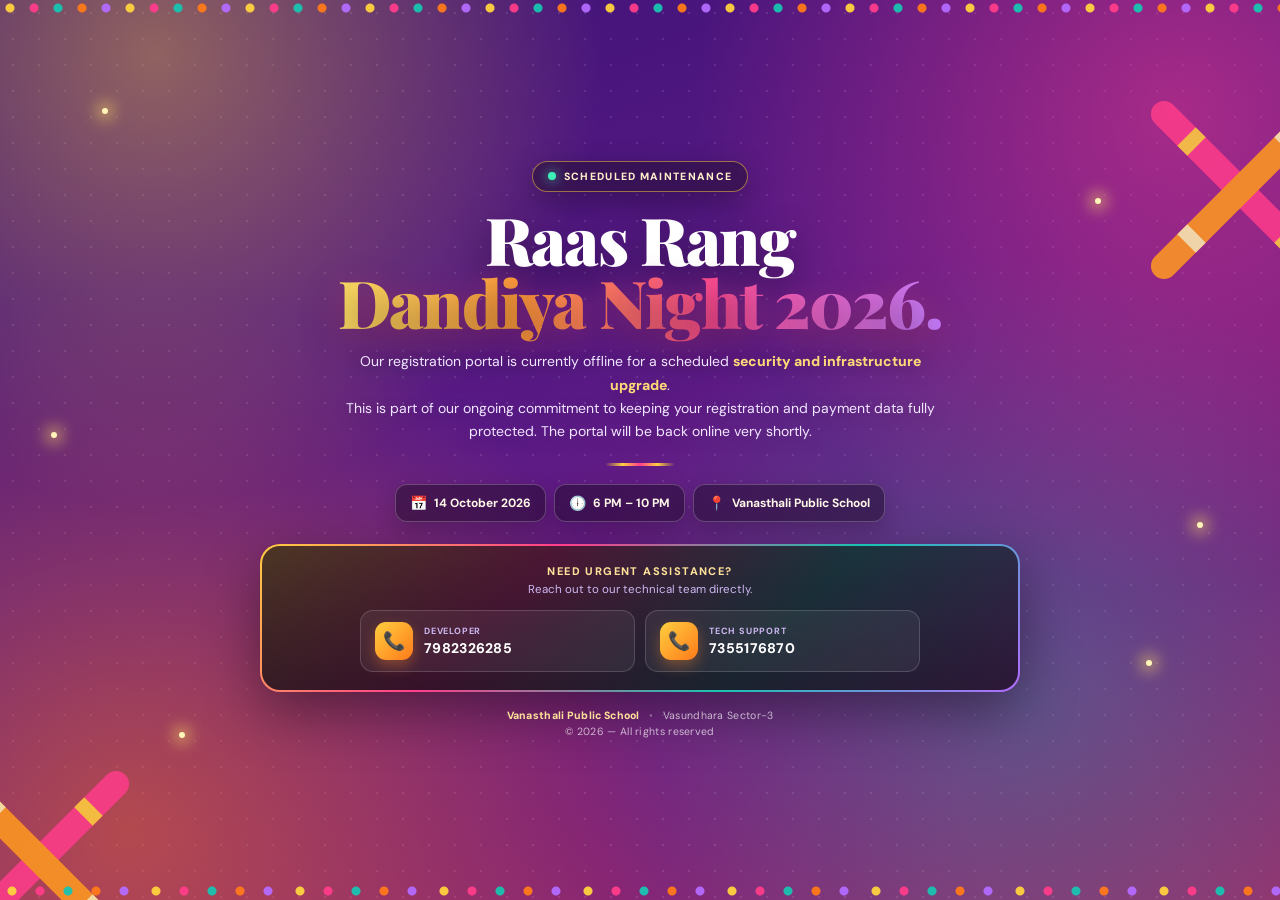
<file: maintenance.html>
<!DOCTYPE html>
<html lang="en">

<head>

  <meta charset="UTF-8" />
  <meta name="viewport" content="width=device-width, initial-scale=1.0, viewport-fit=cover" />
  <meta name="theme-color" content="#2a0f55" />
  <meta name="description"
    content="Raas Rang Garba Night 2026 — Vanasthali Public School. Scheduled maintenance in progress." />
  <meta name="robots" content="noindex, nofollow" />

  <title>Raas Rang — Scheduled Maintenance</title>

  <link rel="icon"
    href="data:image/svg+xml,%3Csvg xmlns='http://www.w3.org/2000/svg' viewBox='0 0 100 100'%3E%3Crect width='100' height='100' rx='24' fill='%23ff861f'/%3E%3Ctext x='50' y='66' font-size='52' text-anchor='middle' fill='white'%3E✦%3C/text%3E%3C/svg%3E" />

  <link rel="preconnect" href="https://fonts.googleapis.com">
  <link rel="preconnect" href="https://fonts.gstatic.com" crossorigin>

  <link
    href="https://fonts.googleapis.com/css2?family=DM+Sans:wght@400;500;600;700;800;900&family=Playfair+Display:wght@600;700;800;900&display=swap"
    rel="stylesheet">

  <style>
    :root { 
      --bg-1: #3b1275;
      --bg-2: #5a1a86;
      --bg-3: #7a1f7c;
      --bg-4: #9b2a6b;
      --gold: #ffcf3f;
      --orange: #ff7a1a;
      --pink: #ff3d8b;
      --teal: #19c3b1;
      --purple: #b46bff;
    }

    * {
      box-sizing: border-box;
      margin: 0;
      padding: 0;
    }

    html {
      overflow-x: hidden;
      height: 100%;
    }

    body {
      font-family: "DM Sans", system-ui, -apple-system, sans-serif;
      color: #fff;
      min-height: 100vh;
      min-height: 100dvh;
      display: flex;
      align-items: center;
      justify-content: center;
      padding: 40px 24px 40px;
      overflow-x: hidden;
      position: relative;
      isolation: isolate;
      background:
        radial-gradient(circle at 12% 6%, rgba(255, 207, 63, .42), transparent 32%),
        radial-gradient(circle at 92% 12%, rgba(255, 61, 139, .48), transparent 34%),
        radial-gradient(circle at 80% 78%, rgba(25, 195, 177, .30), transparent 36%),
        radial-gradient(circle at 10% 92%, rgba(255, 122, 26, .48), transparent 38%),
        radial-gradient(rgba(255, 255, 255, .10) 1.4px, transparent 1.6px) 0 0 / 26px 26px,
        linear-gradient(160deg, var(--bg-1) 0%, var(--bg-2) 45%, var(--bg-3) 75%, var(--bg-4) 100%);
      background-attachment: fixed;
    }

    /* ============ Desktop: prevent scroll, tight layout ============ */
    @media (min-width: 900px) and (min-height: 700px) {
      body {
        overflow: hidden;
        padding: 34px 24px 34px;
      }
    }

    /* ============ Floating dandiya sticks ============ */
    body::before,
    body::after {
      content: "";
      position: fixed;
      z-index: 0;
      width: 260px;
      height: 260px;
      pointer-events: none;
      opacity: .85;
      background-repeat: no-repeat;
      background-size: contain;
      background-image: url("data:image/svg+xml,%3Csvg xmlns='http://www.w3.org/2000/svg' viewBox='0 0 220 220'%3E%3Cg transform='rotate(45 110 110)'%3E%3Crect x='99' y='8' width='22' height='204' rx='11' fill='%23ff3d8b'/%3E%3Crect x='99' y='46' width='22' height='12' fill='%23ffd23f'/%3E%3Crect x='99' y='162' width='22' height='12' fill='%23ffd23f'/%3E%3Ccircle cx='110' cy='110' r='5' fill='%23fff'/%3E%3C/g%3E%3Cg transform='rotate(-45 110 110)'%3E%3Crect x='99' y='8' width='22' height='204' rx='11' fill='%23ff9a1f'/%3E%3Crect x='99' y='46' width='22' height='12' fill='%23fff3b0'/%3E%3Crect x='99' y='162' width='22' height='12' fill='%23fff3b0'/%3E%3C/g%3E%3C/svg%3E");
    }

    body::before {
      left: -90px;
      bottom: -90px;
    }

    body::after {
      right: -90px;
      top: 60px;
      transform: rotate(90deg);
    }

    /* ============ Sparkles ============ */
    .sparkle {
      position: fixed;
      width: 6px;
      height: 6px;
      border-radius: 50%;
      background: #fff5b8;
      box-shadow: 0 0 16px 4px rgba(255, 220, 100, .9);
      pointer-events: none;
      z-index: 1;
      animation: twinkle 2.4s ease-in-out infinite;
    }

    .sparkle.s1 {
      top: 12%;
      left: 8%;
    }

    .sparkle.s2 {
      top: 22%;
      right: 14%;
      animation-delay: .5s;
    }

    .sparkle.s3 {
      bottom: 18%;
      left: 14%;
      animation-delay: 1s;
    }

    .sparkle.s4 {
      bottom: 26%;
      right: 10%;
      animation-delay: 1.5s;
    }

    .sparkle.s5 {
      top: 48%;
      left: 4%;
      animation-delay: .8s;
    }

    .sparkle.s6 {
      top: 58%;
      right: 6%;
      animation-delay: 1.8s;
    }

    @keyframes twinkle {

      0%,
      100% {
        opacity: 1;
        transform: scale(1);
      }

      50% {
        opacity: .35;
        transform: scale(.7);
      }
    }

    /* ============ Wrap ============ */
    .wrap {
      position: relative;
      z-index: 2;
      width: min(760px, 100%);
      text-align: center;
    }

    /* ============ Badge ============ */
    .badge {
      display: inline-flex;
      align-items: center;
      gap: 8px;
      padding: 8px 15px;
      border: 1px solid rgba(255, 207, 63, .5);
      border-radius: 999px;
      color: #fff0ca;
      background: rgba(26, 12, 28, .42);
      backdrop-filter: blur(12px);
      -webkit-backdrop-filter: blur(12px);
      font-size: 10.5px;
      font-weight: 800;
      letter-spacing: 1.3px;
      text-transform: uppercase;
      box-shadow: 0 10px 30px rgba(0, 0, 0, .3);
      animation: fadeInDown .7s ease both;
    }

    .badge .dot {
      width: 8px;
      height: 8px;
      border-radius: 50%;
      background: #3df0b8;
      box-shadow: 0 0 12px rgba(61, 240, 184, .9);
      animation: pulse 1.8s ease-in-out infinite;
      flex: 0 0 8px;
    }

    @keyframes pulse {

      0%,
      100% {
        opacity: 1;
        transform: scale(1);
      }

      50% {
        opacity: .55;
        transform: scale(1.25);
      }
    }

    @keyframes fadeInDown {
      from {
        opacity: 0;
        transform: translateY(-10px);
      }

      to {
        opacity: 1;
        transform: translateY(0);
      }
    }

    @keyframes fadeInUp {
      from {
        opacity: 0;
        transform: translateY(18px);
      }

      to {
        opacity: 1;
        transform: translateY(0);
      }
    }

    /* ============ Title ============ */
    h1 {
      margin: 16px 0 0;
      font-family: "Playfair Display", serif;
      font-size: clamp(38px, 5.6vw, 66px);
      line-height: .96;
      letter-spacing: -1.8px;
      font-weight: 900;
      text-shadow: 0 14px 40px rgba(0, 0, 0, .45);
      animation: fadeInUp .9s ease .15s both;
    }

    h1 span {
      color: transparent;
      background: linear-gradient(90deg, #ffe066, #ff9a3d 30%, #ff4d94 62%, #c77dff);
      -webkit-background-clip: text;
      background-clip: text;
      filter: drop-shadow(0 5px 15px rgba(255, 77, 148, .4));
    }

    /* ============ Message ============ */
    .message {
      max-width: 620px;
      margin: 16px auto 0;
      color: #f1e6ff;
      font-size: clamp(12.5px, 1.15vw, 14px);
      line-height: 1.65;
      text-shadow: 0 4px 16px rgba(0, 0, 0, .35);
      animation: fadeInUp .9s ease .25s both;
    }

    .message strong {
      color: #ffd978;
      font-weight: 800;
    }

    /* ============ Divider ============ */
    .divider {
      width: 70px;
      height: 3px;
      margin: 20px auto 18px;
      border-radius: 3px;
      background: linear-gradient(90deg, transparent, var(--gold), var(--pink), var(--gold), transparent);
      animation: fadeInUp .9s ease .35s both;
    }

    /* ============ Chips ============ */
    .chips {
      display: flex;
      flex-wrap: wrap;
      justify-content: center;
      gap: 8px;
      animation: fadeInUp .9s ease .45s both;
    }

    .chip {
      display: inline-flex;
      align-items: center;
      gap: 7px;
      padding: 9px 14px;
      border: 1.5px solid rgba(255, 255, 255, .22);
      border-radius: 12px;
      background: rgba(13, 7, 18, .4);
      backdrop-filter: blur(14px);
      -webkit-backdrop-filter: blur(14px);
      color: #fff8e9;
      font-size: 12px;
      font-weight: 700;
      box-shadow: 0 8px 22px rgba(0, 0, 0, .2);
    }

    .chip .ic {
      font-size: 14px;
    }

    /* ============ Contact card ============ */
    .contact {
      margin-top: 22px;
      padding: 18px 20px;
      border: 2px solid transparent;
      border-radius: 20px;
      background:
        linear-gradient(rgba(26, 12, 28, .78), rgba(26, 12, 28, .88)) padding-box,
        linear-gradient(135deg, #ffcf3f, #ff3d8b, #19c3b1, #b46bff) border-box;
      backdrop-filter: blur(18px);
      -webkit-backdrop-filter: blur(18px);
      box-shadow: 0 20px 55px rgba(0, 0, 0, .4);
      animation: fadeInUp .9s ease .55s both;
    }

    .contact-title {
      font-size: 11px;
      font-weight: 800;
      letter-spacing: 1.4px;
      text-transform: uppercase;
      color: #ffe29a;
      margin-bottom: 4px;
    }

    .contact-sub {
      color: #cdb8f2;
      font-size: 11.5px;
      margin-bottom: 13px;
    }

    .contact-grid {
      display: grid;
      grid-template-columns: 1fr 1fr;
      gap: 10px;
      max-width: 560px;
      margin: 0 auto;
    }

    .contact-item {
      display: flex;
      align-items: center;
      gap: 11px;
      padding: 11px 14px;
      border: 1.5px solid rgba(255, 255, 255, .16);
      border-radius: 13px;
      background: rgba(255, 255, 255, .06);
      text-decoration: none;
      color: inherit;
      transition: transform .2s ease, border-color .2s ease, background .2s ease, box-shadow .2s ease;
      text-align: left;
    }

    .contact-item:hover {
      transform: translateY(-2px);
      border-color: rgba(255, 207, 63, .65);
      background: rgba(255, 207, 63, .1);
      box-shadow: 0 12px 28px rgba(255, 138, 42, .3);
    }

    .contact-icon {
      width: 38px;
      height: 38px;
      flex: 0 0 38px;
      display: grid;
      place-items: center;
      border-radius: 11px;
      font-size: 18px;
      background: linear-gradient(135deg, #ffcf3f, #ff7a1a);
      box-shadow: 0 6px 14px rgba(255, 138, 42, .35);
    }

    .contact-info {
      min-width: 0;
    }

    .contact-info small {
      display: block;
      color: #cdb8f2;
      font-size: 9px;
      font-weight: 700;
      letter-spacing: .8px;
      text-transform: uppercase;
      margin-bottom: 2px;
    }

    .contact-info strong {
      display: block;
      color: #fff;
      font-size: 14px;
      font-weight: 800;
      letter-spacing: .3px;
      white-space: nowrap;
      overflow: hidden;
      text-overflow: ellipsis;
    }

    /* ============ Footer ============ */
    .footer {
      margin-top: 16px;
      color: rgba(255, 255, 255, .68);
      font-size: 10.5px;
      letter-spacing: .3px;
      line-height: 1.5;
      animation: fadeInUp .9s ease .65s both;
    }

    .footer strong {
      color: #ffe29a;
      font-weight: 800;
    }

    .footer .sep {
      display: inline-block;
      margin: 0 6px;
      opacity: .5;
    }

    /* ============ Lights ============ */
    .lights-top {
      position: fixed;
      left: 0;
      right: 0;
      top: 0;
      height: 18px;
      pointer-events: none;
      z-index: 3;
      background:
        radial-gradient(circle at 10px 8px, #ffd23f 0 4px, transparent 5px),
        radial-gradient(circle at 34px 8px, #ff3d8b 0 4px, transparent 5px),
        radial-gradient(circle at 58px 8px, #19c3b1 0 4px, transparent 5px),
        radial-gradient(circle at 82px 8px, #ff7a1a 0 4px, transparent 5px),
        radial-gradient(circle at 106px 8px, #b46bff 0 4px, transparent 5px);
      background-size: 120px 18px;
      background-repeat: repeat-x;
      animation: twinkle 2.4s ease-in-out infinite;
      opacity: .95;
    }

    .lights {
      position: fixed;
      left: 0;
      right: 0;
      bottom: 0;
      height: 18px;
      pointer-events: none;
      z-index: 3;
      background:
        radial-gradient(circle at 12px 9px, #ffd23f 0 4px, transparent 5px),
        radial-gradient(circle at 40px 9px, #ff3d8b 0 4px, transparent 5px),
        radial-gradient(circle at 68px 9px, #19c3b1 0 4px, transparent 5px),
        radial-gradient(circle at 96px 9px, #ff7a1a 0 4px, transparent 5px),
        radial-gradient(circle at 124px 9px, #b46bff 0 4px, transparent 5px);
      background-size: 144px 18px;
      background-repeat: repeat-x;
      animation: twinkle 3s ease-in-out infinite;
      opacity: .95;
    }

    /* ============ Small desktop / laptop (short height) ============ */
    @media (min-width: 900px) and (max-height: 760px) {
      h1 {
        font-size: clamp(32px, 4.5vw, 54px);
        margin-top: 12px;
      }

      .message {
        font-size: 12px;
        margin-top: 12px;
        line-height: 1.55;
      }

      .divider {
        margin: 14px auto 14px;
      }

      .chip {
        padding: 7px 12px;
        font-size: 11px;
      }

      .contact {
        margin-top: 16px;
        padding: 14px 16px;
      }

      .contact-title {
        font-size: 10px;
      }

      .contact-sub {
        font-size: 10.5px;
        margin-bottom: 10px;
      }

      .contact-item {
        padding: 9px 12px;
      }

      .contact-icon {
        width: 34px;
        height: 34px;
        flex: 0 0 34px;
        font-size: 16px;
      }

      .contact-info strong {
        font-size: 13px;
      }

      .footer {
        margin-top: 12px;
        font-size: 10px;
      }
    }

    /* ============ Tablet / Mobile ============ */
    @media (max-width: 899px) {
      body {
        padding: 46px 18px 46px;
        align-items: flex-start;
        padding-top: 60px;
      }

      .wrap {
        width: 100%;
      }

      h1 {
        font-size: clamp(34px, 9vw, 58px);
        margin-top: 14px;
        letter-spacing: -1.2px;
      }

      .message {
        font-size: 13.5px;
        line-height: 1.65;
        margin-top: 16px;
      }

      .divider {
        margin: 22px auto 20px;
      }

      .chip {
        padding: 9px 13px;
        font-size: 11.5px;
      }

      .contact {
        padding: 20px 16px;
        margin-top: 26px;
        border-radius: 18px;
      }

      .contact-grid {
        grid-template-columns: 1fr;
        gap: 10px;
      }

      .contact-info strong {
        font-size: 14px;
      }

      body::before,
      body::after {
        width: 150px;
        height: 150px;
      }

      body::before {
        left: -60px;
        bottom: -60px;
      }

      body::after {
        right: -60px;
        top: 30px;
      }

      .footer {
        font-size: 10px;
        margin-top: 22px;
      }

      .lights-top {
        height: 16px;
      }

      .lights {
        height: 16px;
      }
    }

    @media (max-width: 400px) {
      h1 {
        font-size: 34px;
      }

      .badge {
        font-size: 9.5px;
        padding: 7px 12px;
        letter-spacing: 1.1px;
      }

      .contact-info strong {
        font-size: 13px;
      }
    }

    /* ============ Reduced motion ============ */
    @media (prefers-reduced-motion: reduce) {

      *,
      *::before,
      *::after {
        animation: none !important;
        transition: none !important;
      }
    }
  </style>

</head>

<body>

  <div class="lights-top" aria-hidden="true"></div>
  <div class="lights" aria-hidden="true"></div>

  <span class="sparkle s1" aria-hidden="true"></span>
  <span class="sparkle s2" aria-hidden="true"></span>
  <span class="sparkle s3" aria-hidden="true"></span>
  <span class="sparkle s4" aria-hidden="true"></span>
  <span class="sparkle s5" aria-hidden="true"></span>
  <span class="sparkle s6" aria-hidden="true"></span>


  <main class="wrap">

    <div class="badge">
      <span class="dot"></span>
      Scheduled Maintenance
    </div>

    <h1>
      Raas Rang<br>
      <span>Dandiya Night 2026.</span>
    </h1>

    <p class="message">
      Our registration portal is currently offline for a scheduled
      <strong>security and infrastructure upgrade</strong>.
      <br>
      This is part of our ongoing commitment to keeping your registration
      and payment data fully protected. The portal will be back online very shortly.
    </p>

    <div class="divider" aria-hidden="true"></div>

    <div class="chips">
      <span class="chip"><span class="ic">📅</span> 14 October 2026</span>
      <span class="chip"><span class="ic">🕕</span> 6 PM – 10 PM</span>
      <span class="chip"><span class="ic">📍</span> Vanasthali Public School</span>
    </div>

    <section class="contact" aria-label="Contact information">

      <div class="contact-title">Need urgent assistance?</div>
      <div class="contact-sub">Reach out to our technical team directly.</div>

      <div class="contact-grid">

        <a class="contact-item" href="tel:+917982326285">
          <div class="contact-icon" aria-hidden="true">📞</div>
          <div class="contact-info">
            <small>Developer</small>
            <strong>7982326285</strong>
          </div>
        </a>

        <a class="contact-item" href="tel:+919811880792">
          <div class="contact-icon" aria-hidden="true">📞</div>
          <div class="contact-info">
            <small>TECH SUPPORT</small>
            <strong>7355176870</strong>
          </div>
        </a>

      </div>

    </section>

    <div class="footer">
      <strong>Vanasthali Public School</strong>
      <span class="sep">•</span>
      Vasundhara Sector-3
      <br>
      © 2026 — All rights reserved
    </div>

  </main>


  <script>
    window.addEventListener("pageshow", (e) => {
      if (e.persisted) window.location.reload();
    });
  </script>

</body>

</html>
</file>
